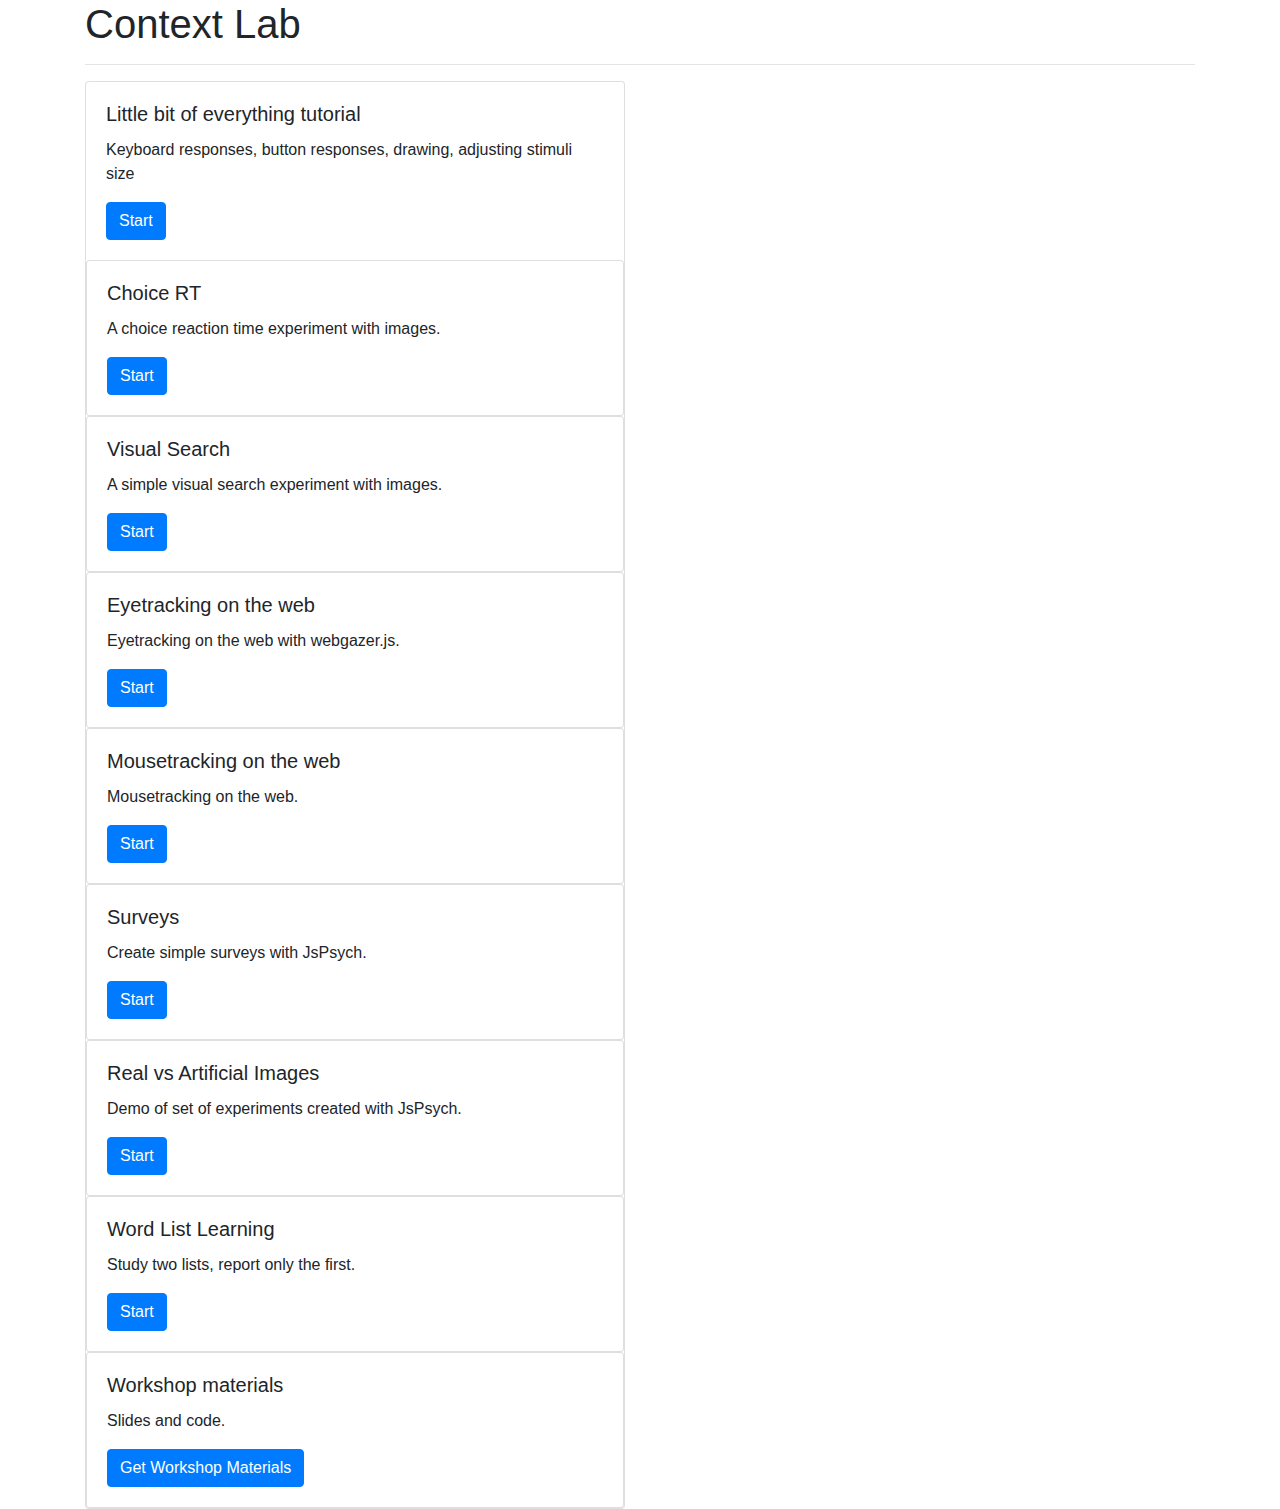
<file: index.html>
<!DOCTYPE html>
<html>

<head>
  <meta name="viewport" content="width=device-width, initial-scale=1" />

  <title>Little bit of everything Tutorial | Context Lab</title>
  <link rel="stylesheet" href="https://cdn.jsdelivr.net/npm/bootstrap@4.0.0/dist/css/bootstrap.min.css"
    integrity="sha384-Gn5384xqQ1aoWXA+058RXPxPg6fy4IWvTNh0E263XmFcJlSAwiGgFAW/dAiS6JXm" crossorigin="anonymous">
  <script src="https://code.jquery.com/jquery-3.2.1.slim.min.js"
    integrity="sha384-KJ3o2DKtIkvYIK3UENzmM7KCkRr/rE9/Qpg6aAZGJwFDMVNA/GpGFF93hXpG5KkN"
    crossorigin="anonymous"></script>
  <script src="https://cdn.jsdelivr.net/npm/popper.js@1.12.9/dist/umd/popper.min.js"
    integrity="sha384-ApNbgh9B+Y1QKtv3Rn7W3mgPxhU9K/ScQsAP7hUibX39j7fakFPskvXusvfa0b4Q"
    crossorigin="anonymous"></script>
  <script src="https://cdn.jsdelivr.net/npm/bootstrap@4.0.0/dist/js/bootstrap.min.js"
    integrity="sha384-JZR6Spejh4U02d8jOt6vLEHfe/JQGiRRSQQxSfFWpi1MquVdAyjUar5+76PVCmYl"
    crossorigin="anonymous"></script>
</head>

<body class="container">
  <h1>Context Lab</h1>
  <hr>
  <div class="row">
    <div class="col-sm-6">
      <div class="card">
        <div class="card-body">
          <h5 class="card-title">Little bit of everything tutorial</h5>
          <p class="card-text">Keyboard responses, button responses, drawing, adjusting stimuli size</p>
          <a href="projects/tutorial/full_exp.html" class="btn btn-primary">Start</a>
        </div>
        <div class="card">
          <div class="card-body">
            <h5 class="card-title">Choice RT</h5>
            <p class="card-text">A choice reaction time experiment with images.</p>
            <a href="projects/examples/choice_rt_animals.html" class="btn btn-primary">Start</a>
          </div>
        </div>
        <div class="card">
          <div class="card-body">
            <h5 class="card-title">Visual Search</h5>
            <p class="card-text">A simple visual search experiment with images.</p>
            <a href="projects/examples/visual_search.html" class="btn btn-primary">Start</a>
          </div>
        </div>
        <div class="card">
          <div class="card-body">
            <h5 class="card-title">Eyetracking on the web</h5>
            <p class="card-text">Eyetracking on the web with webgazer.js.</p>
            <a href="projects/examples/eyetracker.html" class="btn btn-primary">Start</a>
          </div>
        </div>

        <div class="card">
          <div class="card-body">
            <h5 class="card-title">Mousetracking on the web</h5>
            <p class="card-text">Mousetracking on the web.</p>
            <a href="projects/examples/mousetrack.html" class="btn btn-primary">Start</a>
          </div>
        </div>

        <div class="card">
          <div class="card-body">
            <h5 class="card-title">Surveys</h5>
            <p class="card-text">Create simple surveys with JsPsych.</p>
            <a href="projects/examples/surveys.html" class="btn btn-primary">Start</a>
          </div>
        </div>
        <div class="card">
          <div class="card-body">
            <h5 class="card-title">Real vs Artificial Images</h5>
            <p class="card-text">Demo of set of experiments created with JsPsych.</p>
            <a href="https://cogtasks.com/projects/ecr_mips_vienna/" class="btn btn-primary">Start</a>
          </div>
        </div>

        <div class="card">
          <div class="card-body">
            <h5 class="card-title">Word List Learning</h5>
            <p class="card-text">Study two lists, report only the first.</p>
            <a href="  https://cogtasks.com/projects/sevlt/wordlist/?PARTICIPANT_ID=555"
              class="btn btn-primary">Start</a>
          </div>
        </div>


        <div class="card">
          <div class="card-body">
            <h5 class="card-title">Workshop materials</h5>
            <p class="card-text">Slides and code.</p>
            <a href="https://github.com/nelsonroque/contextlab_gettingstarted_jspsych" class="btn btn-primary">Get
              Workshop Materials</a>
          </div>
        </div>
      </div>
      <script type="text/javascript">
        (function (c, l, a, r, i, t, y) {
          c[a] = c[a] || function () { (c[a].q = c[a].q || []).push(arguments) };
          t = l.createElement(r); t.async = 1; t.src = "https://www.clarity.ms/tag/" + i;
          y = l.getElementsByTagName(r)[0]; y.parentNode.insertBefore(t, y);
        })(window, document, "clarity", "script", "drwosz332x"); 
      </script>
</body>

</html>
</file>
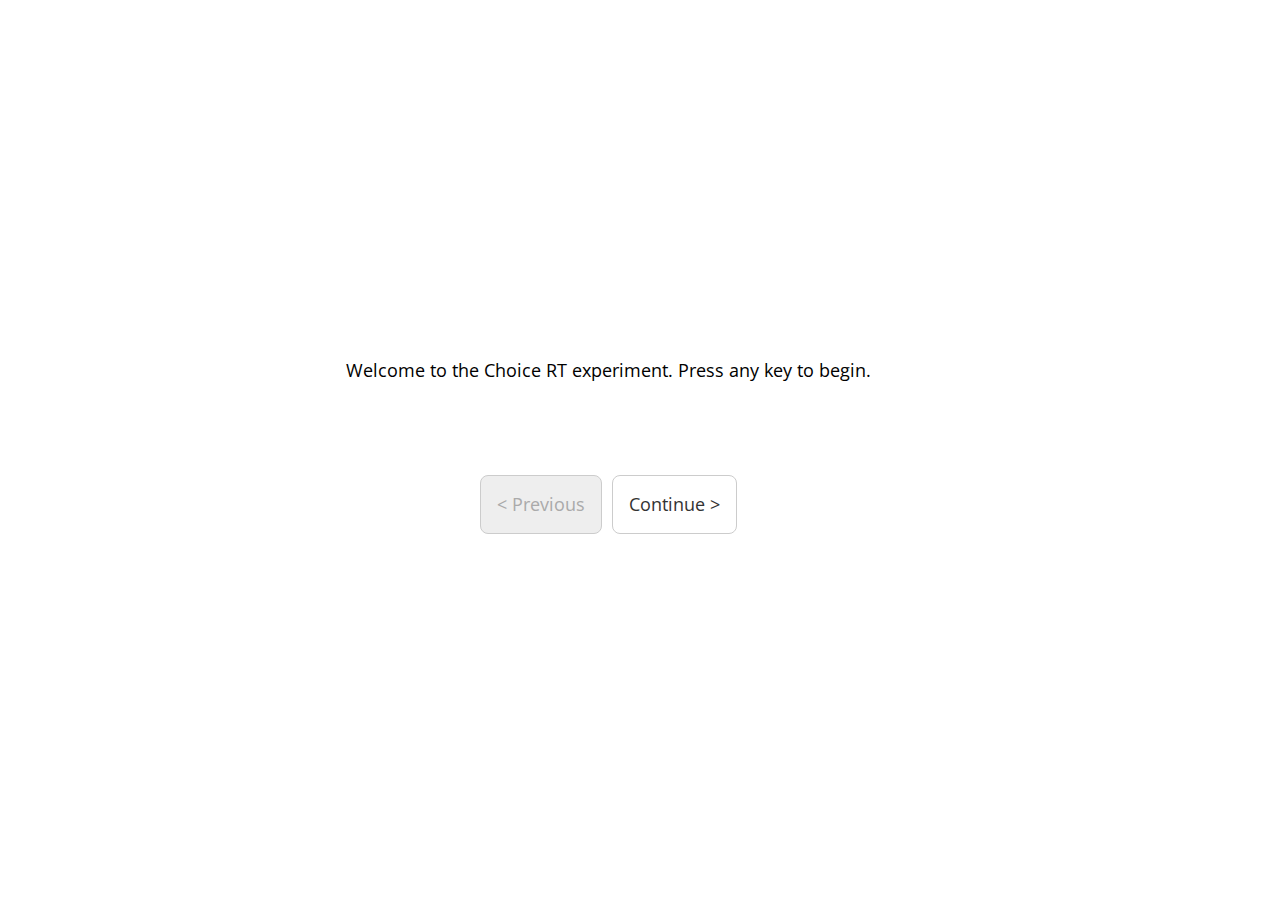
<file: projects/examples/choice_rt_animals.html>
<!DOCTYPE html>
<html>

<head>
  <meta name="viewport" content="width=device-width, initial-scale=1" />

  <title>Choice RT Experiment | Context Lab</title>
  <script src="../../dist/jspsych.js"></script>
  <script src="../../dist/plugin-html-keyboard-response.js"></script>
  <script src="../../dist/plugin-image-keyboard-response.js"></script>
  <script src="../../dist/plugin-instructions.js"></script>
  <script src="../../dist/plugin-preload.js"></script>
  <link href="../../dist/jspsych.css" rel="stylesheet" type="text/css" />
  <script src="../../utils.js"></script>

  <!-- Custom styling to enhance readability -->
  <link href="../../app.css" rel="stylesheet" type="text/css" />
</head>

<body></body>
<script>

  // set image for each key
  var left_key_img = "img/cat.png";
  var right_key_img = "img/tyrannosaurus-rex.png";

  var left_key_identity = "cat";
  var right_key_identity = "tyrannosaurus-rex";

  // set timing parameters
  var post_trial_gap = 1200;

  // specify instruction image size
  var img_width = 120;
  var img_height = 120;

  // number of blocks
  n_block_reps = 3;

  /* initialize jsPsych */
  var jsPsych = initJsPsych({
    on_finish: function () {
      jsPsych.data.displayData("csv");
    }
  });

  /* create timeline */
  var timeline = [];

  /* preload images */
  var preload = {
    type: jsPsychPreload,
    images: ['img/cat.png', 'img/tyrannosaurus-rex.png']
  };
  timeline.push(preload);

  /* define instructions trial */
  var instructions = {
    type: jsPsychInstructions,
    pages: ["Welcome to the Choice RT experiment. Press any key to begin.",
      `<p>In this experiment, an image will appear in the center 
        of the screen.</p>`,
      `<p>If the image is a <strong>${left_key_identity}</strong>, 
          press the letter F on the keyboard as fast as you can.</p>
        <p>If the image is a <strong>${right_key_identity}</strong>, 
          press the letter J as fast as you can.</p>
        <div style='width: 700px;'>
        <div style='float: left;'><img src='${left_key_img}'  width=${img_width}px height=${img_height}px></img>
        <p class='small'><strong>Press the F key</strong></p></div>
        <div style='float: right;'><img src='${right_key_img}'  width=${img_width}px height=${img_height}px></img>
        <p class='small'><strong>Press the J key</strong></p></div>
        </div>
        <p>Press any key to begin.</p>
      `],
    button_label_next: "Continue",
    button_label_previous: "Previous",
    show_clickable_nav: true,
    post_trial_gap: post_trial_gap
  };
  timeline.push(instructions);

  /* define trial stimuli array for timeline variables */
  var test_stimuli = [
    { stimulus: left_key_img, correct_response: 'f' },
    { stimulus: right_key_img, correct_response: 'j' }
  ];

  /* define fixation screen */
  var fixation = {
    type: jsPsychHtmlKeyboardResponse,
    stimulus: '<div style="font-size:66px;">+</div>',
    choices: "NO_KEYS",
    trial_duration: function () {
      return jsPsych.randomization.sampleWithoutReplacement([250, 500, 750, 1000, 1250, 1500, 1750, 2000], 1)[0];
    },
    data: {
      task: 'fixation'
    }
  };

  /* define a trial */
  var test = {
    type: jsPsychImageKeyboardResponse,
    stimulus: jsPsych.timelineVariable('stimulus'),
    choices: ['f', 'j'],
    data: {
      task: 'response',
      correct_response: jsPsych.timelineVariable('correct_response')
    },
    on_finish: function (data) {
      data.correct = jsPsych.pluginAPI.compareKeys(data.response, data.correct_response);
    }
  };

  /* define test procedure */
  var test_procedure = {
    timeline: [fixation, test],
    timeline_variables: test_stimuli,
    repetitions: n_block_reps,
    randomize_order: true
  };
  timeline.push(test_procedure);

  /* define debrief */
  var debrief_block = {
    type: jsPsychHtmlKeyboardResponse,
    stimulus: function () {

      var trials = jsPsych.data.get().filter({ task: 'response' });
      var correct_trials = trials.filter({ correct: true });
      var accuracy = Math.round(correct_trials.count() / trials.count() * 100);
      var rt = Math.round(correct_trials.select('rt').mean());

      return `<p>You responded correctly on ${accuracy}% of the trials.</p>
          <p>Your average response time was ${rt}ms.</p>
          <p>Press any key to complete the experiment and view your data (in csv format). Thank you!</p>`;

    }
  };
  timeline.push(debrief_block);

  /* start the experiment */
  jsPsych.run(timeline);

</script>

</html>
</file>
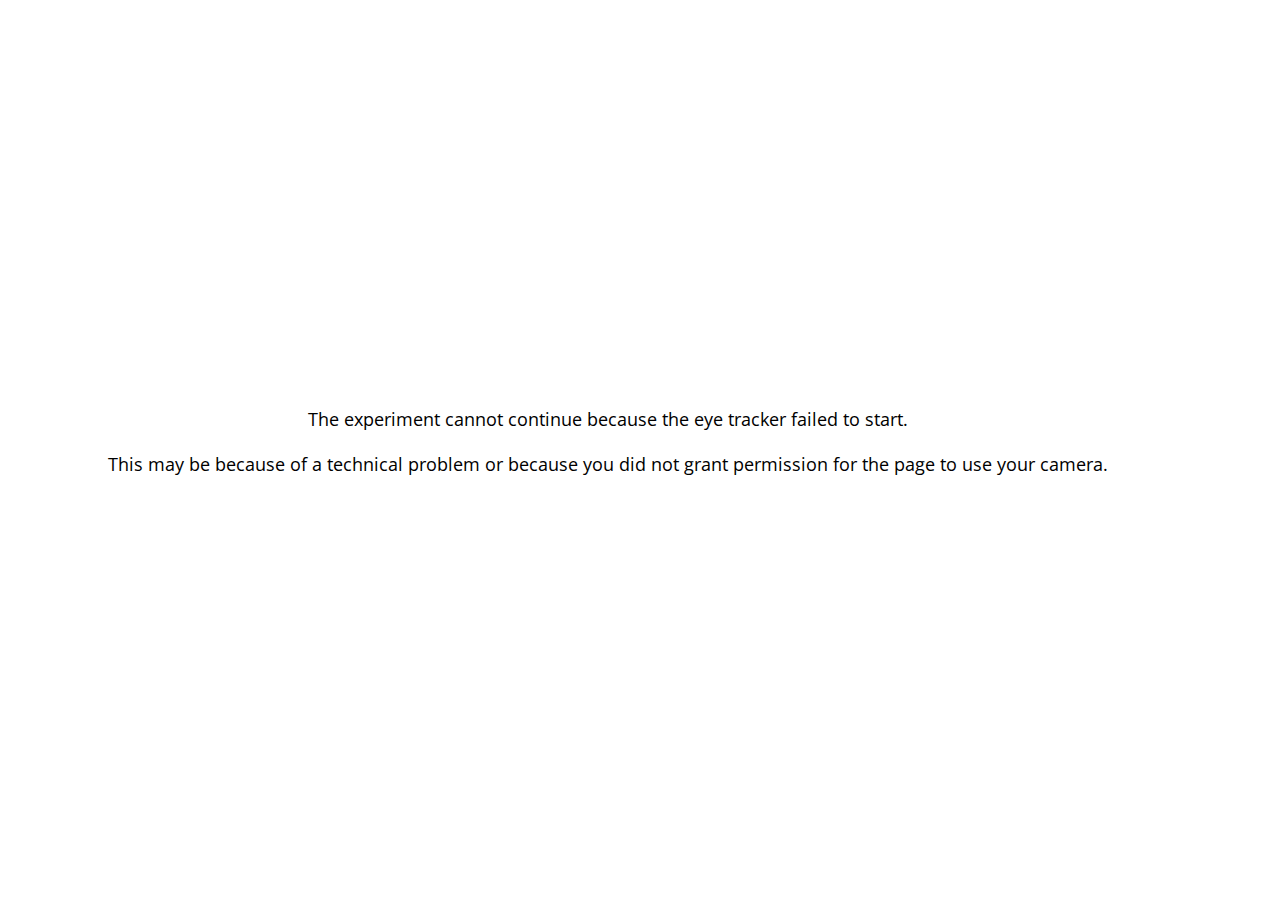
<file: projects/examples/eyetracker.html>
<!DOCTYPE html>
<html>
  <head>
    <meta name="viewport" content="width=device-width, initial-scale=1" />

    <title>Eyetracking on the Web | Context Lab</title>
    <script src="../../dist/jspsych.js"></script>
    <script src="../../dist/plugin-preload.js"></script>
    <script src="../../dist/plugin-image-keyboard-response.js"></script>
    <script src="../../dist/plugin-html-keyboard-response.js"></script>
    <script src="../../dist/plugin-webgazer-init-camera.js"></script>
    <script src="../../dist/plugin-webgazer-calibrate.js"></script>
    <script src="../../dist/webgazer/webgazer.js"></script>
    <script src="../../dist/extension-webgazer.js"></script>
    <link rel="stylesheet" href="../../dist/jspsych.css" />

      <!-- Custom styling to enhance readability -->
  <link href="../../app.css" rel="stylesheet" type="text/css" />
  </head>
  <body></body>
  <script>
    // set image for each key
  var img1 = "img/CalcCalc-victre_11_4_2-DICOM_dm_1_1656987224-001croparea_(1000_750_1512_1262).jpg";
  var img2 = "img/tyrannosaurus-rex.png";


    var jsPsych = initJsPsych({
      extensions: [
        {type: jsPsychExtensionWebgazer}
      ],
      on_finish: function () {
      jsPsych.data.displayData("csv");
    }
    });

    var preload = {
      type: jsPsychPreload,
      images: [img1]
    };

    var init_camera = {
      type: jsPsychWebgazerInitCamera
    };

    var calibration = {
      type: jsPsychWebgazerCalibrate,
    };

    var start = {
      type: jsPsychHtmlKeyboardResponse,
      stimulus: 'Press any key to start.'
    };

    var trial = {
      type: jsPsychImageKeyboardResponse,
      stimulus: img1,
      render_on_canvas: false,
      choices: "NO_KEYS",
      trial_duration: 1000,
      // on_finish: function (data) {
      //   jsPsych.extensions.webgazer.showPredictions();
      //   jsPsych.extensions.webgazer.showVideo();
      // },
      extensions: [
        {
          type: jsPsychExtensionWebgazer, 
          params: {targets: ['#jspsych-image-keyboard-response-stimulus']}
        }
      ]
    };

    // var trial2 = {
    //   type: jsPsychImageKeyboardResponse,
    //   stimulus: "",
    //   render_on_canvas: false,
    //   choices: "NO_KEYS",
    //   trial_duration: 1000,
    //   on_start: function (data) {
    //     jsPsych.extensions.webgazer.showPredictions();
    //     jsPsych.extensions.webgazer.showVideo();
    //   },
    //   on_finish: function (data) {
    //     jsPsych.extensions.webgazer.showPredictions();
    //     jsPsych.extensions.webgazer.showVideo();
    //   },
    //   extensions: [
    //     {
    //       type: jsPsychExtensionWebgazer, 
    //       params: {targets: ['#jspsych-image-keyboard-response-stimulus']}
    //     }
    //   ]
    // };

    jsPsych.run([preload, init_camera, calibration, start, trial]);
    
  </script>
</html>
</file>
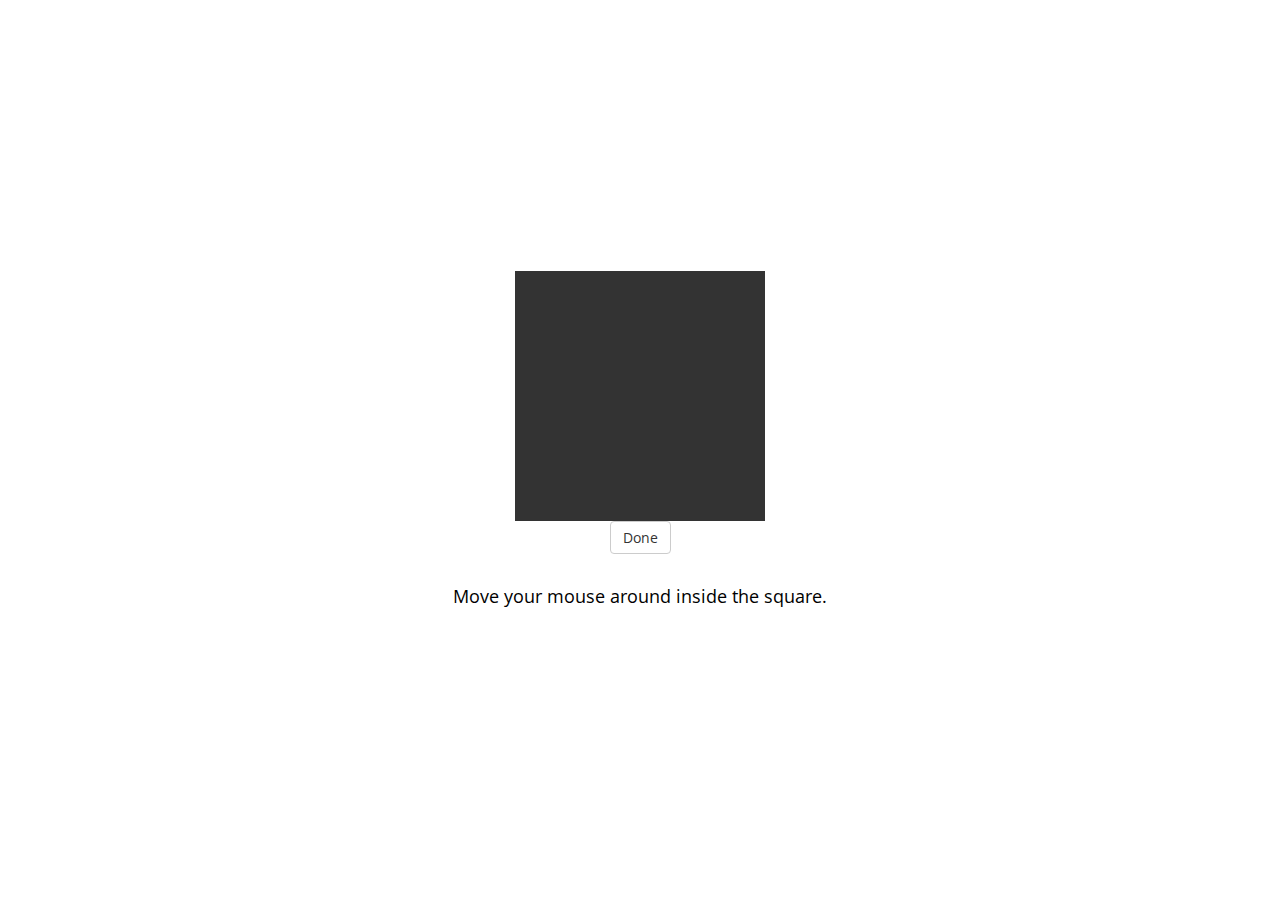
<file: projects/examples/mousetrack.html>
<!DOCTYPE html>
<html>

<head>
  <meta name="viewport" content="width=device-width, initial-scale=1" />

  <title>Mouse Tracking| Context Lab</title>
  <script src="../../dist/jspsych.js"></script>
  <script src="../../dist/plugin-html-button-response.js"></script>
  <script src="../../dist/extension-mouse-tracking.js"></script>
  <link rel="stylesheet" href="../../dist/jspsych.css">
  <style>
    .jspsych-btn {
      margin-bottom: 10px;
    }
  </style>
</head>

<body></body>
<script>

  var jsPsych = initJsPsych({
    extensions: [
      { type: jsPsychExtensionMouseTracking, params: { minimum_sample_time: 0 } }
    ],
    on_finish: function () {
            jsPsych.data.displayData("csv");
        }
  });

  var show_data = {
    type: jsPsychHtmlButtonResponse,
    stimulus: function () {
      var trial_data = jsPsych.data.get().filter({ task: 'draw' }).last(1).values();
      var trial_json = JSON.stringify(trial_data, null, 2);
      return `<p style="margin-bottom:0px;"><strong>Trial data:</strong></p>
        <pre style="margin-top:0px;text-align:left;">${trial_json}</pre>`;
    },
    choices: ['Repeat demo']
  };

  var trial = {
    type: jsPsychHtmlButtonResponse,
    stimulus: '<div id="target" style="width:250px; height: 250px; background-color: #333; margin: auto;"></div>',
    choices: ['Done'],
    prompt: "<p>Move your mouse around inside the square.</p>",
    extensions: [
      { type: jsPsychExtensionMouseTracking, params: { targets: ['#target'] } }
    ],
    data: {
      task: 'draw'
    }
  };

  var replay = {
    type: jsPsychHtmlButtonResponse,
    stimulus: '<div id="target" style="width:250px; height: 250px; background-color: #333; margin: auto; position: relative;"></div>',
    choices: ['Done'],
    prompt: "<p>Here's the recording of your mouse movements</p>",
    on_load: function () {
      var mouseMovements = jsPsych.data.get().last(1).values()[0].mouse_tracking_data;
      var targetRect = jsPsych.data.get().last(1).values()[0].mouse_tracking_targets['#target'];

      var startTime = performance.now();

      function draw_frame() {
        var timeElapsed = performance.now() - startTime;
        var points = mouseMovements.filter((x) => x.t <= timeElapsed);
        var html = ``;
        for (var p of points) {
          html += `<div style="width: 3px; height: 3px; background-color: blue; position: absolute; top: ${p.y - 1 - targetRect.top}px; left: ${p.x - 1 - targetRect.left}px;"></div>`
        }
        document.querySelector('#target').innerHTML = html;
        if (points.length < mouseMovements.length) {
          requestAnimationFrame(draw_frame);
        }
      }

      requestAnimationFrame(draw_frame);

    },
    data: {
      task: 'replay'
    }
  }

  var trial_loop = {
    timeline: [trial, replay, show_data],
    loop_function: function () {
      return true;
    }
  };

  if (typeof jsPsych !== "undefined") {
    jsPsych.run([trial_loop]);
  } else {
    document.body.innerHTML = '<div style="text-align:center; margin-top:50%; transform:translate(0,-50%);">You must be online to view the plugin demo.</div>';
  }

</script>

</html>
</file>
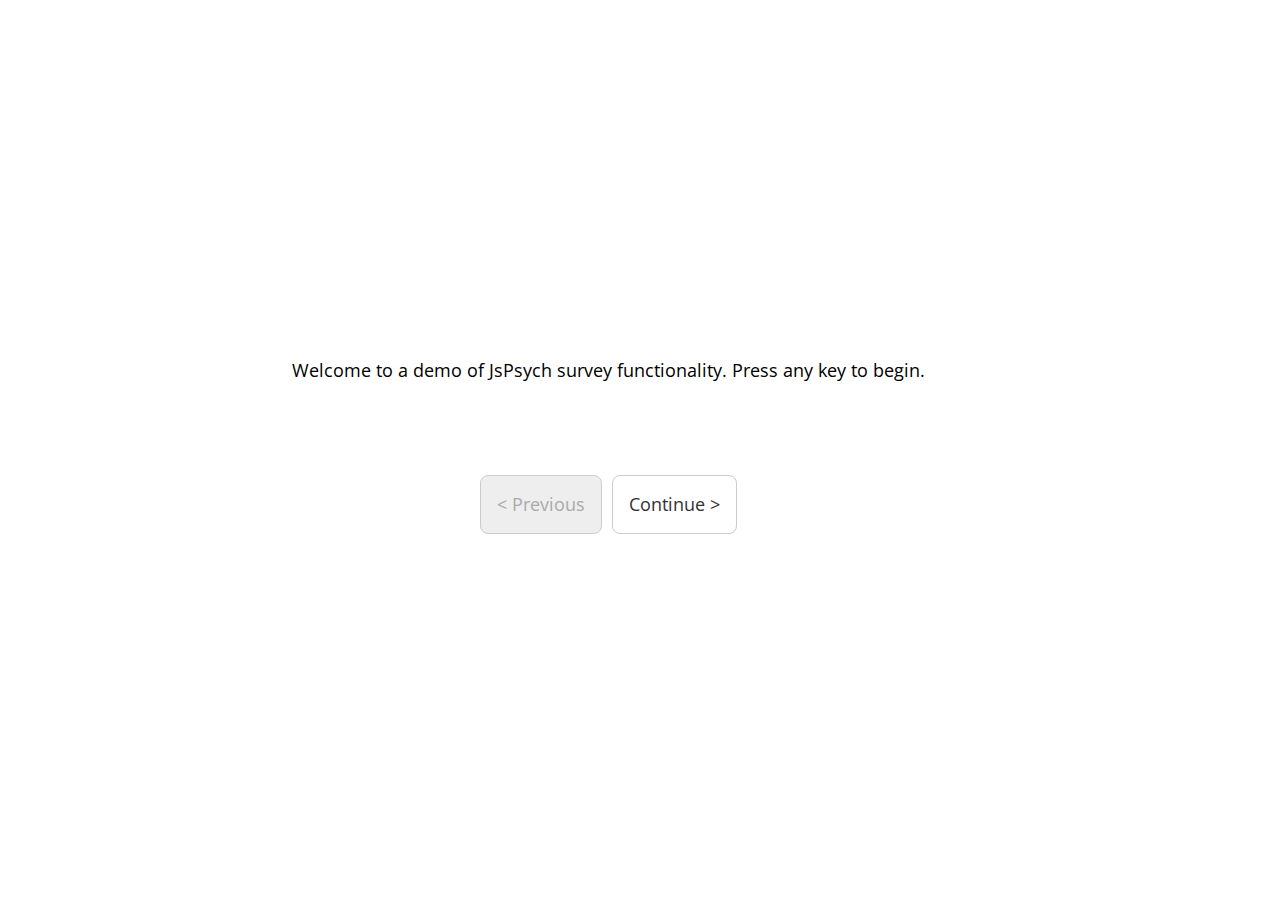
<file: projects/examples/surveys.html>
<!DOCTYPE html>
<html>

<head>
    <meta name="viewport" content="width=device-width, initial-scale=1" />

    <title>Surveys | Context Lab</title>
    <script src="../../dist/jspsych.js"></script>
    <script src="../../dist/plugin-instructions.js"></script>
    <script src="../../dist/plugin-survey.js"></script>
    <script src="../../dist/plugin-survey-html-form.js"></script>
    <script src="../../dist/plugin-survey-likert.js"></script>
    <script src="../../dist/plugin-survey-multi-choice.js"></script>
    <script src="../../dist/plugin-survey-multi-select.js"></script>
    <script src="../../dist/plugin-survey-text.js"></script>
    <link href="../../dist/jspsych.css" rel="stylesheet" type="text/css" />
    <script src="../../utils.js"></script>

    <!-- Custom styling to enhance readability -->
    <link href="../../app.css" rel="stylesheet" type="text/css" />
</head>

<body></body>
<script>

    /* initialize jsPsych */
    var jsPsych = initJsPsych({
        on_finish: function () {
            jsPsych.data.displayData("csv");
        }
    });

    /* create timeline */
    var timeline = [];

    /* define instructions trial */
    var instructions = {
        type: jsPsychInstructions,
        pages: ["Welcome to a demo of JsPsych survey functionality. Press any key to begin."],
        button_label_next: "Continue",
        button_label_previous: "Previous",
        show_clickable_nav: true,
    };
    timeline.push(instructions);

    var trial = {
        type: jsPsychSurvey,
        pages: [
            [
                {
                    type: 'text',
                    prompt: "Where were you born?",
                    placeholder: 'City, State, Country',
                    name: 'birthplace',
                    required: true,
                },
                {
                    type: 'text',
                    prompt: "How old are you?",
                    name: 'age',
                    textbox_columns: 5,
                    required: false,
                }
            ],
            [
                {
                    type: 'multi-choice',
                    prompt: "What's your favorite color?",
                    options: ['blue', 'yellow', 'pink', 'teal', 'orange', 'lime green', 'other', 'none of these'],
                    name: 'FavColor',
                },
                {
                    type: 'multi-select',
                    prompt: "Which of these animals do you like? Select all that apply.",
                    options: ['lion', 'squirrel', 'badger', 'whale'],
                    option_reorder: 'random',
                    columns: 0,
                    name: 'AnimalLike',
                }
            ]
        ],
        title: 'My questionnaire',
        button_label_next: 'Continue',
        button_label_back: 'Previous',
        button_label_finish: 'Submit',
        show_question_numbers: 'onPage'
    };

    timeline.push(trial);

    const scored_trial = {
        type: jsPsychSurvey,
        pages: [
            [
                {
                    type: 'multi-choice',
                    prompt: 'The sum of 234 and 345 is: ', // 234+345=579
                    options: ["579", "578", "577", "576"],
                    correct_response: "579",
                    required: true
                },
            ]
        ],
    };
    timeline.push(scored_trial);

    var likert_scale = [
        "Strongly Disagree",
        "Disagree",
        "Neutral",
        "Agree",
        "Strongly Agree"
    ];

    var likert_trial = {
        type: jsPsychSurveyLikert,
        questions: [
            { prompt: "I like vegetables.", name: 'Vegetables', labels: likert_scale },
            { prompt: "I like fruit.", name: 'Fruit', labels: likert_scale },
            { prompt: "I like candy.", name: 'Candy', labels: likert_scale },
            { prompt: "I like chocolate.", name: 'Chocolate', labels: likert_scale },
        ],
        randomize_question_order: true
    };
    timeline.push(likert_trial);

    /* start the experiment */
    jsPsych.run(timeline);

</script>

</html>
</file>
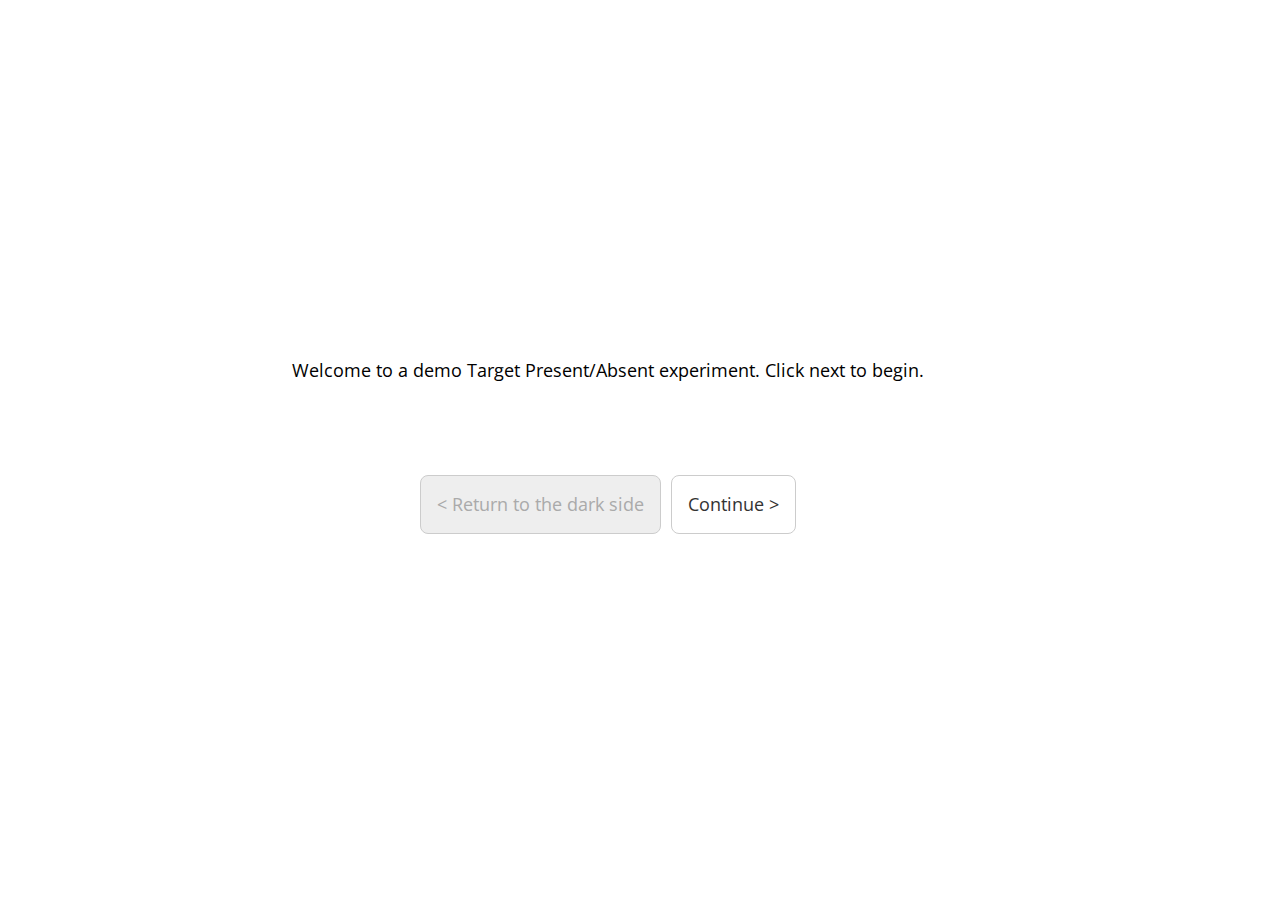
<file: projects/examples/visual_search.html>
<!DOCTYPE html>
<html>

<head>
  <meta name="viewport" content="width=device-width, initial-scale=1" />

  <title>Visual Search | Context Lab</title>
  <script src="../../dist/jspsych.js"></script>
  <script src="../../dist/plugin-html-keyboard-response.js"></script>
  <script src="../../dist/plugin-html-button-response.js"></script>
  <script src="../../dist/plugin-image-keyboard-response.js"></script>
  <script src="../../dist/plugin-visual-search-circle.js"></script>
  <script src="../../dist/plugin-instructions.js"></script>
  <script src="../../dist/plugin-preload.js"></script>
  <link href="../../dist/jspsych.css" rel="stylesheet" type="text/css" />
  <script src="../../utils.js"></script>

  <!-- Custom styling to enhance readability -->
  <link href="../../app.css" rel="stylesheet" type="text/css" />
</head>

<body></body>
<script>

  // set image for each key
  var img1 = "img/cat.png";
  var img2 = "img/tyrannosaurus-rex.png";

  // set timing parameters
  var post_trial_gap = 1200;

  // specify instruction image size
  var img_width = 120;
  var img_height = 120;

  // number of blocks
  n_block_reps = 3;

  /* initialize jsPsych */
  var jsPsych = initJsPsych({
    on_finish: function () {
      jsPsych.data.displayData("csv");
    }
  });

  /* create timeline */
  var timeline = [];

  /* preload images */
  var preload = {
    type: jsPsychPreload,
    images: ['img/cat.png', 'img/tyrannosaurus-rex.png']
  };
  timeline.push(preload);

  var instructions = {
    type: jsPsychInstructions,
    pages: [
    'Welcome to a demo Target Present/Absent experiment. Click next to begin.',
    'Press E if there is an dinosaur in the group.',
    'Press N if there is no dinosaur in the group.',
    'Press any key to begin'
    ],
    button_label_next: "Continue",
    button_label_previous: "Return to the dark side",
    show_clickable_nav: true
}
  timeline.push(instructions);

  var trial_pres_sm = {
    type: jsPsychVisualSearchCircle,
    stimuli: [img1, img2, img1, img1, img1, img1],
    fixation_image: 'img/fixation.png',
    target_present_key: 'e',
    target_absent_key: 'n',
    target_present: true,
    fixation_size: [50,50],
    target_size: [60,60],
    circle_diameter: 300
  }

  var trial_abs_sm = {
    type: jsPsychVisualSearchCircle,
    stimuli: [img1, img1, img1, img1, img1, img1],
    fixation_image: 'img/fixation.png',
    target_present_key: 'e',
    target_absent_key: 'n',
    target_present: false,
    fixation_size: [50,50],
    target_size: [60,60],
    circle_diameter: 300
  }

  var trial_pres_lg = {
    type: jsPsychVisualSearchCircle,
    stimuli: [img1, img2, img1, img1, img1, img1],
    fixation_image: 'img/fixation.png',
    target_present_key: 'e',
    target_absent_key: 'n',
    target_present: true,
    fixation_size: [50,50],
    target_size: [60,60],
    circle_diameter: 600
  }

  var trial_abs_lg = {
    type: jsPsychVisualSearchCircle,
    stimuli: [img1, img1, img1, img1, img1, img1],
    fixation_image: 'img/fixation.png',
    target_present_key: 'e',
    target_absent_key: 'n',
    target_present: false,
    fixation_size: [50,50],
    target_size: [60,60],
    circle_diameter: 600
  }

  /* define test procedure */
  var test_procedure = {
    timeline: [trial_pres_sm, trial_pres_lg, trial_abs_sm, trial_abs_lg],
    repetitions: n_block_reps,
    randomize_order: true
  };
  timeline.push(test_procedure);

  /* define debrief */
  var debrief_block = {
    type: jsPsychHtmlKeyboardResponse,
    stimulus: function () {

      var trials = jsPsych.data.get().filter({ trial_type: "visual-search-circle" });
      var correct_trials = trials.filter({ correct: true });
      var accuracy = Math.round(correct_trials.count() / trials.count() * 100);
      var rt = Math.round(correct_trials.select('rt').mean());

      return `<p>You responded correctly on ${accuracy}% of the trials.</p>
          <p>Your average response time was ${rt}ms.</p>
          <p>Press any key to complete the experiment and view your data (in csv format). Thank you!</p>`;

    }
  };
  timeline.push(debrief_block);

  /* start the experiment */
  jsPsych.run(timeline);

</script>

</html>
</file>
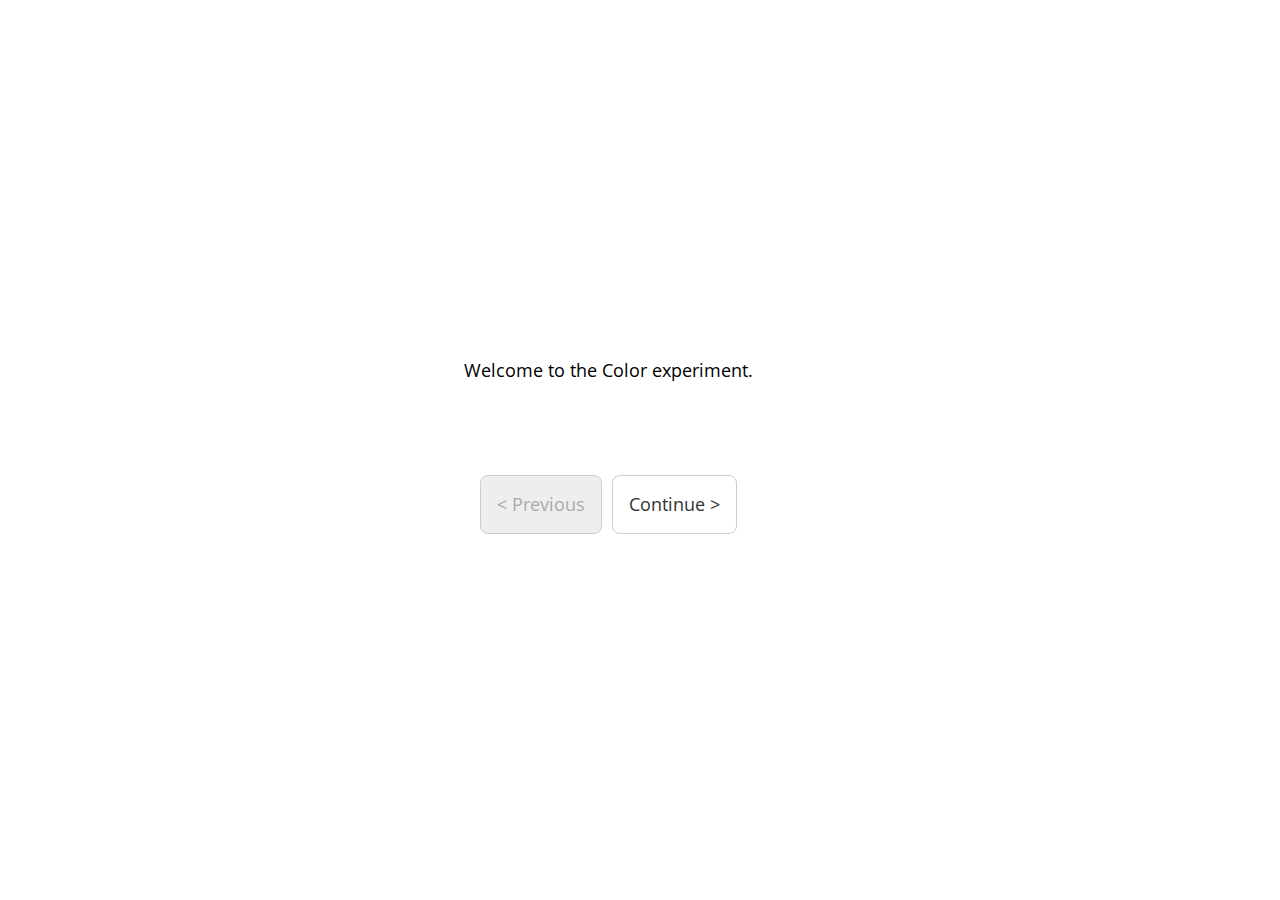
<file: projects/tutorial/full_exp.html>
<!DOCTYPE html>
<html>

<head>
    <meta name="viewport" content="width=device-width, initial-scale=1" />

    <title>Little bit of everything Tutorial | Context Lab</title>
    <script src="../../dist/jspsych.js"></script>
    <script src="../../dist/plugin-html-keyboard-response.js"></script>
    <script src="../../dist/plugin-html-button-response.js"></script>
    <script src="../../dist/plugin-image-keyboard-response.js"></script>
    <script src="../../dist/plugin-instructions.js"></script>
    <script src="../../dist/plugin-preload.js"></script>
    <script src="../../dist/plugin-sketchpad.js"></script>
    <script src="../../dist/plugin-survey.js"></script>
    <script src="../../dist/plugin-survey-text.js"></script>
    <script src="../../dist/plugin-virtual-chinrest.js"></script>
    <script src="../../dist/plugin-reconstruction.js"></script>
    <link href="../../dist/jspsych.css" rel="stylesheet" type="text/css" />
    <script src="../../utils.js"></script>

    <!-- Custom styling to enhance readability -->
    <link href="../../app.css" rel="stylesheet" type="text/css" />
</head>

<body></body>
<script>
    // ----------------------------------------------------------------
    // PARAMETERS
    // ----------------------------------------------------------------

    // set timing parameters
    var post_trial_gap = 1200;

    // specify instruction image size
    var box_width = 120;
    var box_height = 120;

    // number of blocks
    n_block_reps = 1;

    // ----------------------------------------------------------------
    // JSPSYCH INITIALIZATION
    // ----------------------------------------------------------------

    /* initialize jsPsych */
    var jsPsych = initJsPsych({

        // what should happen when the experiment is finished?
        on_finish: function () {
            jsPsych.data.displayData("csv");
        }
    });

    /* create timeline */
    var timeline = [];

    /* define instructions trial */
    var instructions = {
        type: jsPsychInstructions,
        pages: ["Welcome to the Color experiment.",
            "You will first be asked to pay attention to a color and report the color after a delay.",
            "You will then be asked to report the color of a word.",
            "Finally, you will be asked to draw any animal in 30 seconds and report the animal drawn.",
            "Press any key to begin."],
        button_label_next: "Continue",
        button_label_previous: "Previous",
        show_clickable_nav: true,
        post_trial_gap: post_trial_gap
    };
    timeline.push(instructions);

    var init_color = {
        type: jsPsychHtmlKeyboardResponse,
        stimulus: jsPsych.timelineVariable('stimulus'),
        choices: "NO_KEYS",
        trial_duration: 500,
        post_trial_gap: function () {
      return jsPsych.randomization.sampleWithoutReplacement([500,1000,1500,2000,2500,3000], 1)[0];
    },
        // post_trial_gap: 4000
    };

    var test = {
        type: jsPsychHtmlButtonResponse,
        stimulus: '',
        choices: [`<div style="background-color:red; width:${box_width}px; height:${box_height}px;"></div>`,
        `<div style="background-color:#dc0000; width:${box_width}px; height:${box_height}px;"></div>`,
        `<div style="background-color:#ab0000; width:${box_width}px; height:${box_height}px;"></div>`
        ],
        prompt: "<p>What color did you see?</p>"
    };

    /* define test procedure */
    var test_stimuli = [
        { stimulus: '<div style="background-color:red; width:300px; height:300px;"></div>' },
        { stimulus: '<div style="background-color:#dc0000; width:300px; height:300px;"></div>' },
        { stimulus: '<div style="background-color:#ab0000; width:300px; height:300px;"></div>' }
    ]
    var test_procedure = {
        timeline: [init_color, test],
        timeline_variables: test_stimuli,
        repetitions: n_block_reps,
        randomize_order: true
    };
    timeline.push(test_procedure);

    var stroop_trial = {
        type: jsPsychHtmlButtonResponse,
        stimulus: '<p style="font-size:48px; color:red;">GREEN</p>',
        choices: ['Red', 'Green', 'Blue'],
        prompt: "<p>What color is the `ink`?</p>"
    };
    timeline.push(stroop_trial);

    // define a part of the experiment that allows the user to draw a sketch
    var draw = {
        type: jsPsychSketchpad,
        prompt: '<p>Draw the first animal that comes to mind. You have 30 seconds!</p>',
        prompt_location: 'belowcanvas',
        trial_duration: 30000,
        show_countdown_trial_duration: true,
    }
    timeline.push(draw);

    // define a part of the experiment that allows the user to label the sketch
    var label = {
        type: jsPsychSurveyText,
        preamble: () => {
            var imageData = jsPsych.data.get().last(1).values()[0].png;
            return `<img src="${imageData}"></img>`;
        },
        questions: [
            { prompt: 'What animal did you draw?' }
        ]
    }
    timeline.push(label);

    var sample_function = function (param) {
        var size = 50 + Math.floor(param * 250);
        var html = '<div style="display: block; margin: auto; height: 300px; width: 300px; position: relative;">' +
            '<div style="display: block; position: absolute; top: ' + (150 - size / 2) + 'px; left:' + (150 - size / 2) + 'px; background-color: #000000; ' +
            'width: ' + size + 'px; height: ' + size + 'px;"></div></div><p>Press "h" to make the square larger. Press "g" to make the square smaller.</p>' +
            '<p>When the square is the same size as the previous one, click Continue.</p>';
        return html;
    }

    var match_item = {
        type: jsPsychHtmlKeyboardResponse,
        stimulus: '<div style="display: block; margin: auto; height: 300px; width: 300px; position: relative;">' +
            '<div style="display: block; position: absolute; top: ' + (150 - 210 / 2) + 'px; left:' + (150 - 210 / 2) + 'px; background-color: #000000; ' +
            'width: 210px; height: 210px;"></div></div>',
        choices: ['c'],
        post_trial_gap: 1250,
        prompt: '<p>Study the size of this square carefully. On the next screen you will have to recreate it. When you are ready, press "c".</p>'
    }
    timeline.push(match_item);

    var reconstruction = {
        type: jsPsychReconstruction,
        stim_function: sample_function,
        starting_value: 0.5,
    }
    timeline.push(reconstruction);

//     var vc_trial = {
//         type: jsPsychVirtualChinrest,
//         blindspot_reps: 3,
//         resize_units: "deg",
//         pixels_per_unit: 50
//     };
//     timeline.push(vc_trial);

//     var resized_stimulus = {
//         type: jsPsychHtmlButtonResponse,
//         stimulus: `
//     <p>If the measurements were done correctly, the square below should take up about 10 degrees of visual angle.</p>
//     <div style="background-color: black; width: 500px; height: 500px; margin: 20px auto;"></div>
//   `,
//         choices: ['Continue']
//     }
//     timeline.push(resized_stimulus);

    /* start the experiment */
    jsPsych.run(timeline);

</script>

</html>
</file>
<file: app.css>
/* Generic page styling */
.content {
    display: flex;
    flex-direction: column;
    height: fit-content;
    width: fit-content;
}

html {
    font-family: Arial, sans-serif;
}

p {
    margin: 0;
    padding-bottom: 1rem;
}

body {
    position: absolute;
    margin: 10% 0% 10% 0%;
    text-align: center;
}

/* Override JsPsych style */
.jspsych-content-wrapper {
    display: flex;
    margin: 0;
    width: 100%;
    height: 100%;
}

#jspsych-html-button-response-btngroup {
    position: fixed;
    display: flex;
    flex-direction: row;
    height: 87%;
    align-items: flex-end;
}

.jspsych-content {
    display: flex;
    flex-direction: column;
    margin: 0;
    align-items: center;
    justify-content: center;
    width: 100%;
    height: 100%;
}

#jspsych-html-button-response-stimulus {
    display: flex;
    /* flex-direction: row; */
    align-items: center;
    justify-content: center;
}

.jspsych-instructions-nav {
    margin-top: 5rem;
    z-index: 10;
}

button,
button.jspsych-btn {
    padding: 1rem;
    border-radius: 0.5rem;
    text-align: center;
    font-size: var(--fs);
}

button:hover,
button.jspsych-btn:hover {
    background-color: #004EDF;
    color: white;
}

.instructions {
    display: flex;
    flex-flow: column wrap;
    align-items: center;
    justify-content: center;
    padding: 2rem;
    text-align: center;
    height: auto;
}
</file>
